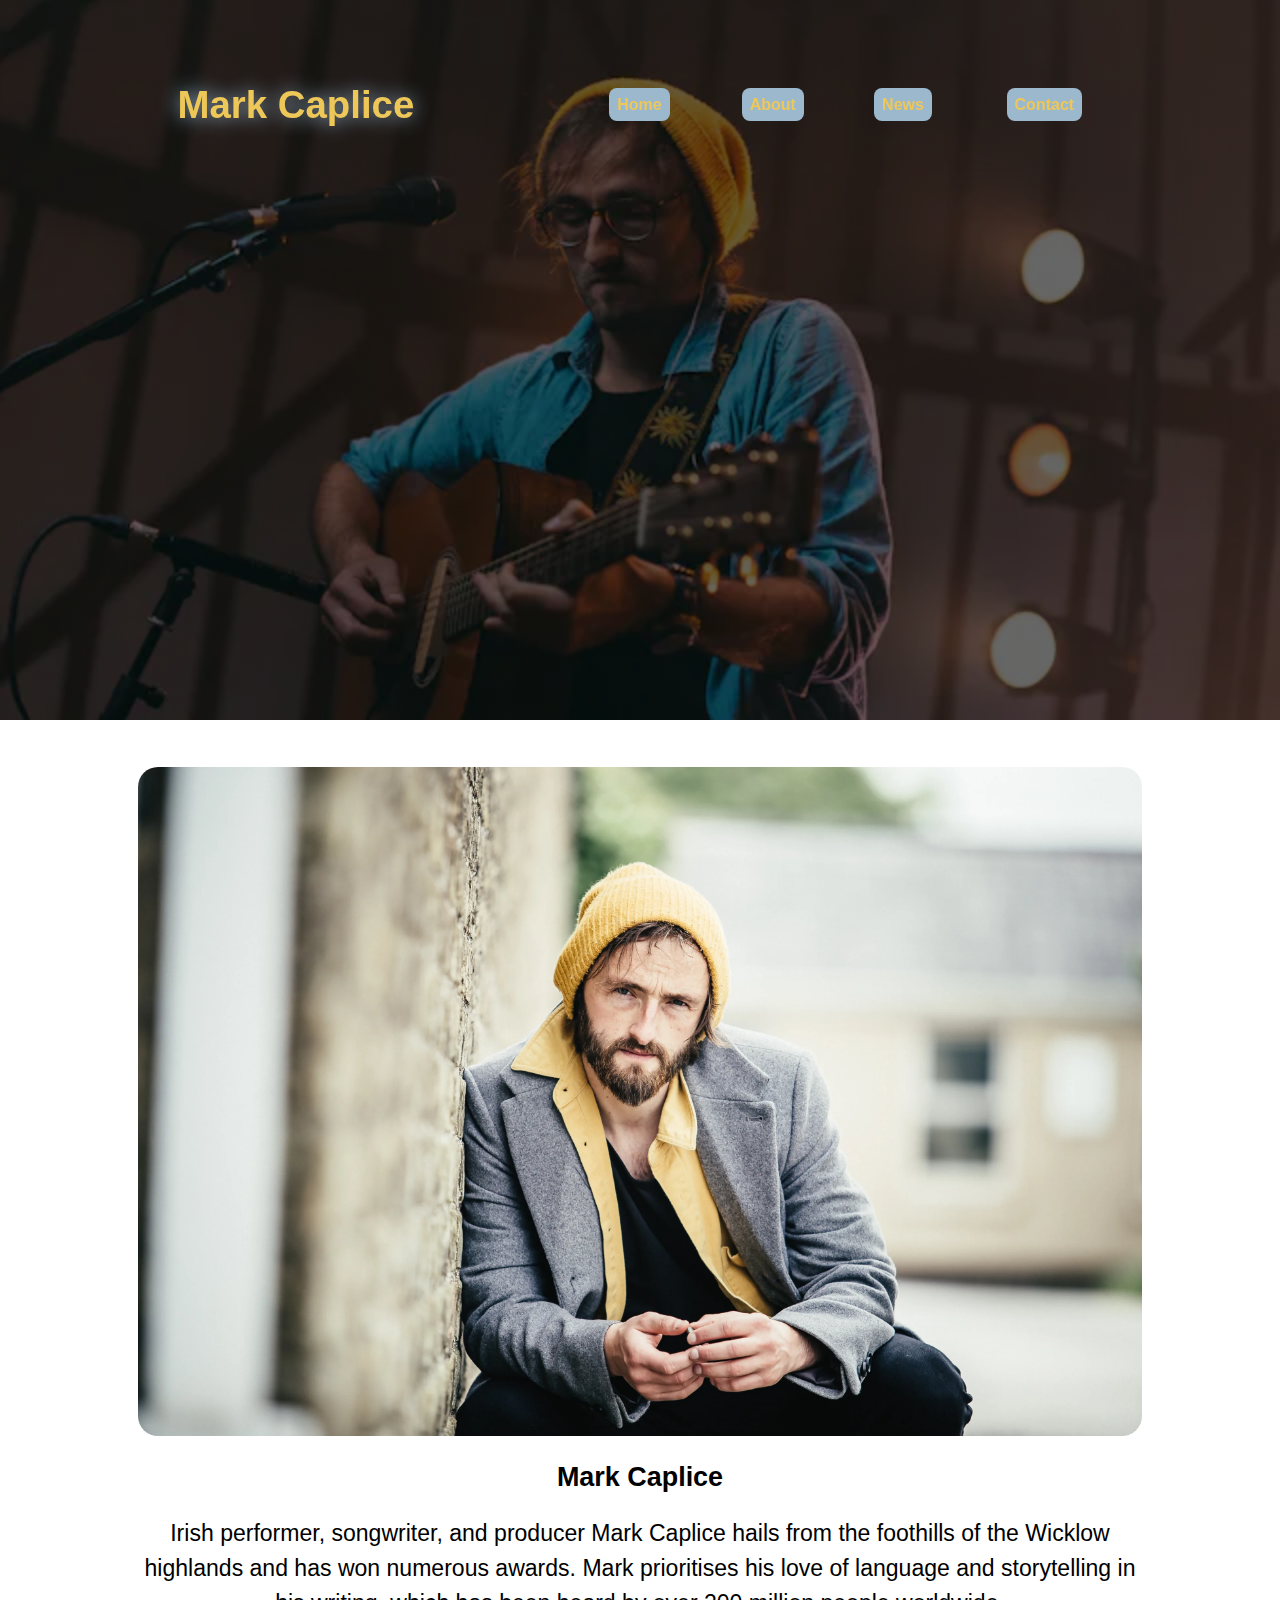
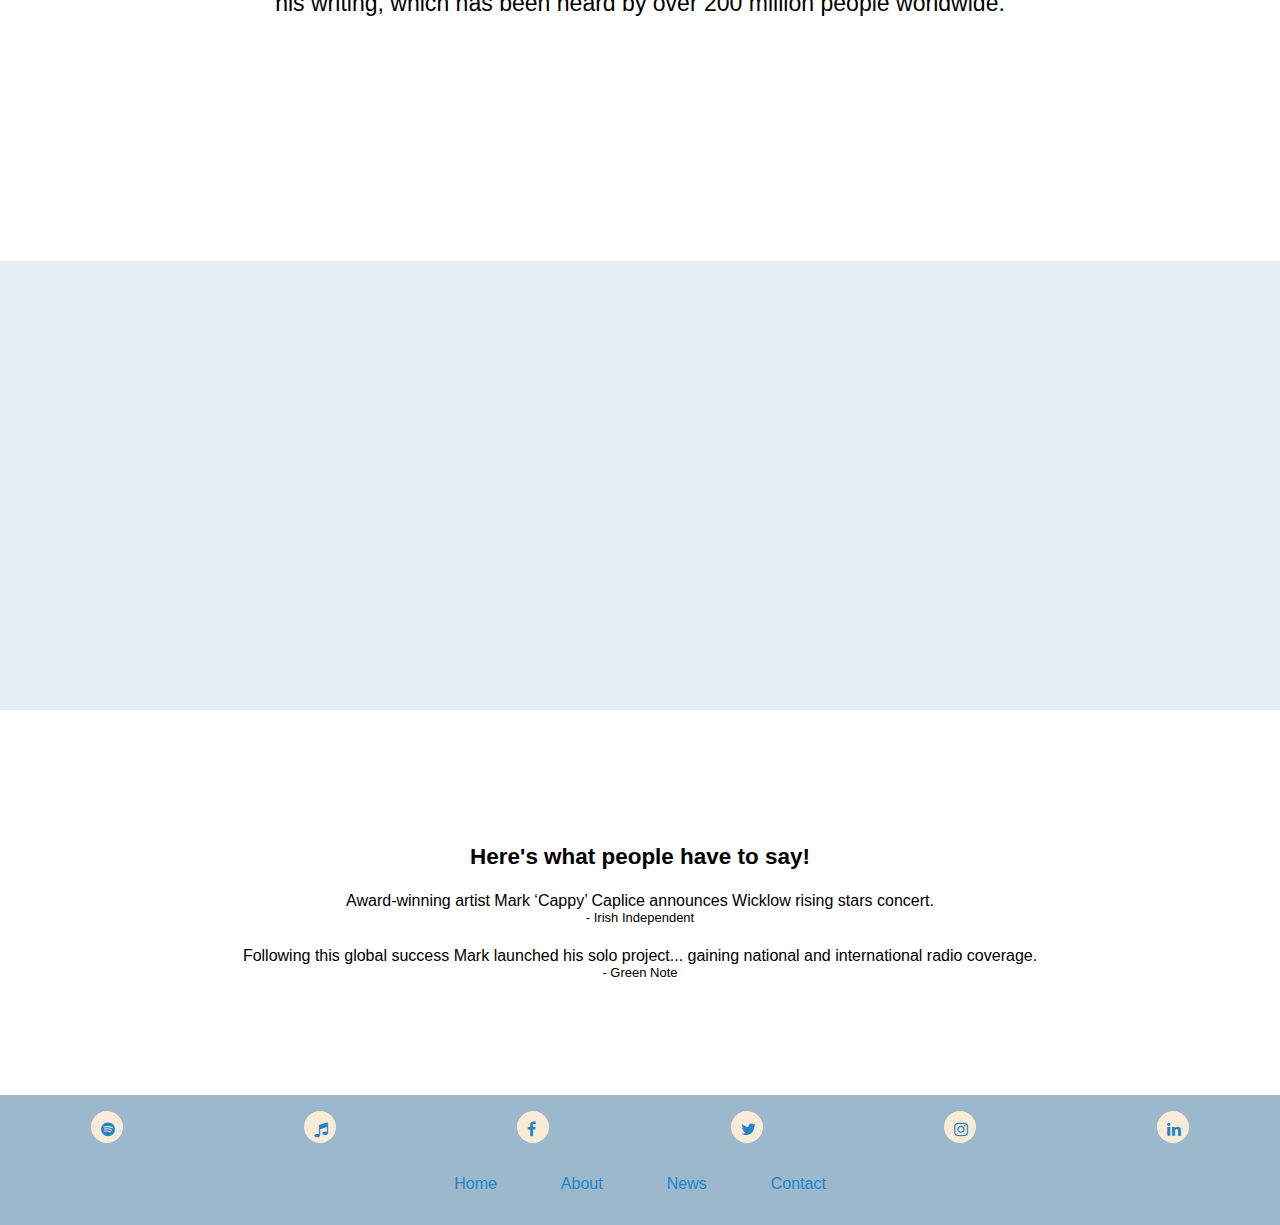
<file: index.html>
<!DOCTYPE html>
<html lang="en">

<head>
    <link rel="stylesheet" href="https://cdnjs.cloudflare.com/ajax/libs/font-awesome/4.7.0/css/font-awesome.min.css">
    <link rel="stylesheet" href="app.css">
    <meta charset="UTF-8">
    <meta name="viewport" content="width=device-width, initial-scale=1.0">
    <meta name="descripttion" content="Mark Caplice music profile page">
    <meta name="keywords" content="artist, singer, songwriter, Irish">
    <title>Mark Caplice</title>
</head>

<body>
    <header>
        <div class="index-hero">
            <nav>
                <h2><a href="index.html" class="logo">Mark Caplice</a></h2>
                <ul>
                    <li><a href="index.html">Home</a></li>
                    <li> <a href="about.html">About</a></li>
                    <li> <a href="news.html">News</a></li>
                    <li> <a href="contact.html">Contact</a></li>
                </ul>
            </nav>
        </div>
    </header>
    <br>
    <main>
        <section id="profile">
            <div class="profile-box">
                <img id="mark-profile" src="mark-profile.webp" alt="Picture of Mark 'Cappy' Caplice" width="3068px"
                    height="2045px">
            </div>
            <div class="profile-box">
                <h3>Mark Caplice</h3>
                <!-- Below has been taken from LinkedIn -->
                <p>Irish performer, songwriter, and producer Mark Caplice hails from the foothills of the Wicklow highlands and has won numerous awards. Mark prioritises his love of language and storytelling in his writing, which has been heard by over 200 million people worldwide.</p>
            </div>
        </section>
        <section id="youtubelink">
            <iframe src="https://www.youtube.com/embed/zprPvEXqWVQ?si=qPjKD5Fa5Tu0Um4z"
                title="YouTube video player" frameborder="0"
                allow="accelerometer; autoplay; clipboard-write; encrypted-media; gyroscope; picture-in-picture; web-share"
                allowfullscreen></iframe>
            <iframe src="https://www.youtube.com/embed/8EPxyEyfkF0?si=b8eJgNMQg-XeD7So"
                title="YouTube video player" frameborder="0"
                allow="accelerometer; autoplay; clipboard-write; encrypted-media; gyroscope; picture-in-picture; web-share"
                allowfullscreen></iframe>
        </section>
        <section id="testimonials">
            <h3>Here's what people have to say!</h3>
            <br>
            <blockquote
                cite="https://www.independent.ie/regionals/wicklow/west-wicklow-news/award-winning-artist-mark-cappy-caplice-announces-wicklow-rising-stars-concert/a1315617689.html">
                Award-winning artist Mark ‘Cappy’ Caplice announces Wicklow rising stars concert.</blockquote>
            <figcaption>
                - Irish Independent
            </figcaption>
            <br>
            <blockquote cite="https://www.greennote.co.uk/production/mark-caplice/">
                Following this global success Mark launched his solo project... gaining national and international radio
                coverage.
            </blockquote>
            <figcaption>
                - Green Note
            </figcaption>
        </section>
    </main>
    <footer>
        <div class="social-media">
            <a href="https://open.spotify.com/artist/2aELFwxlUlk9q7cUrXesnl" class="fa fa-spotify"></a>
            <a href="https://music.apple.com/us/artist/mark-caplice/1565742119" class="fa fa-music"></a>
            <a href="https://www.facebook.com/MarkCaplice.Music.ireland/" class="fa fa-facebook-f"></a>
            <a href="https://twitter.com/caplice_mark?lang=en" class="fa fa-twitter"></a>
            <a href="https://www.instagram.com/mark_caplice_music/?hl=en" class="fa fa-instagram"></a>
            <a href="https://www.linkedin.com/in/mark-caplice-476158a7/?originalSubdomain=ie" class="fa fa-linkedin"></a>
        </div>
       <div class="footer-nav">
        <ul>
            <li><a href="index.html">Home</a></li>
            <li> <a href="about.html">About</a></li>
            <li> <a href="news.html">News</a></li>
            <li> <a href="contact.html">Contact</a></li>
        </ul>
    </div>
    </footer>
</body>
</html>
</file>
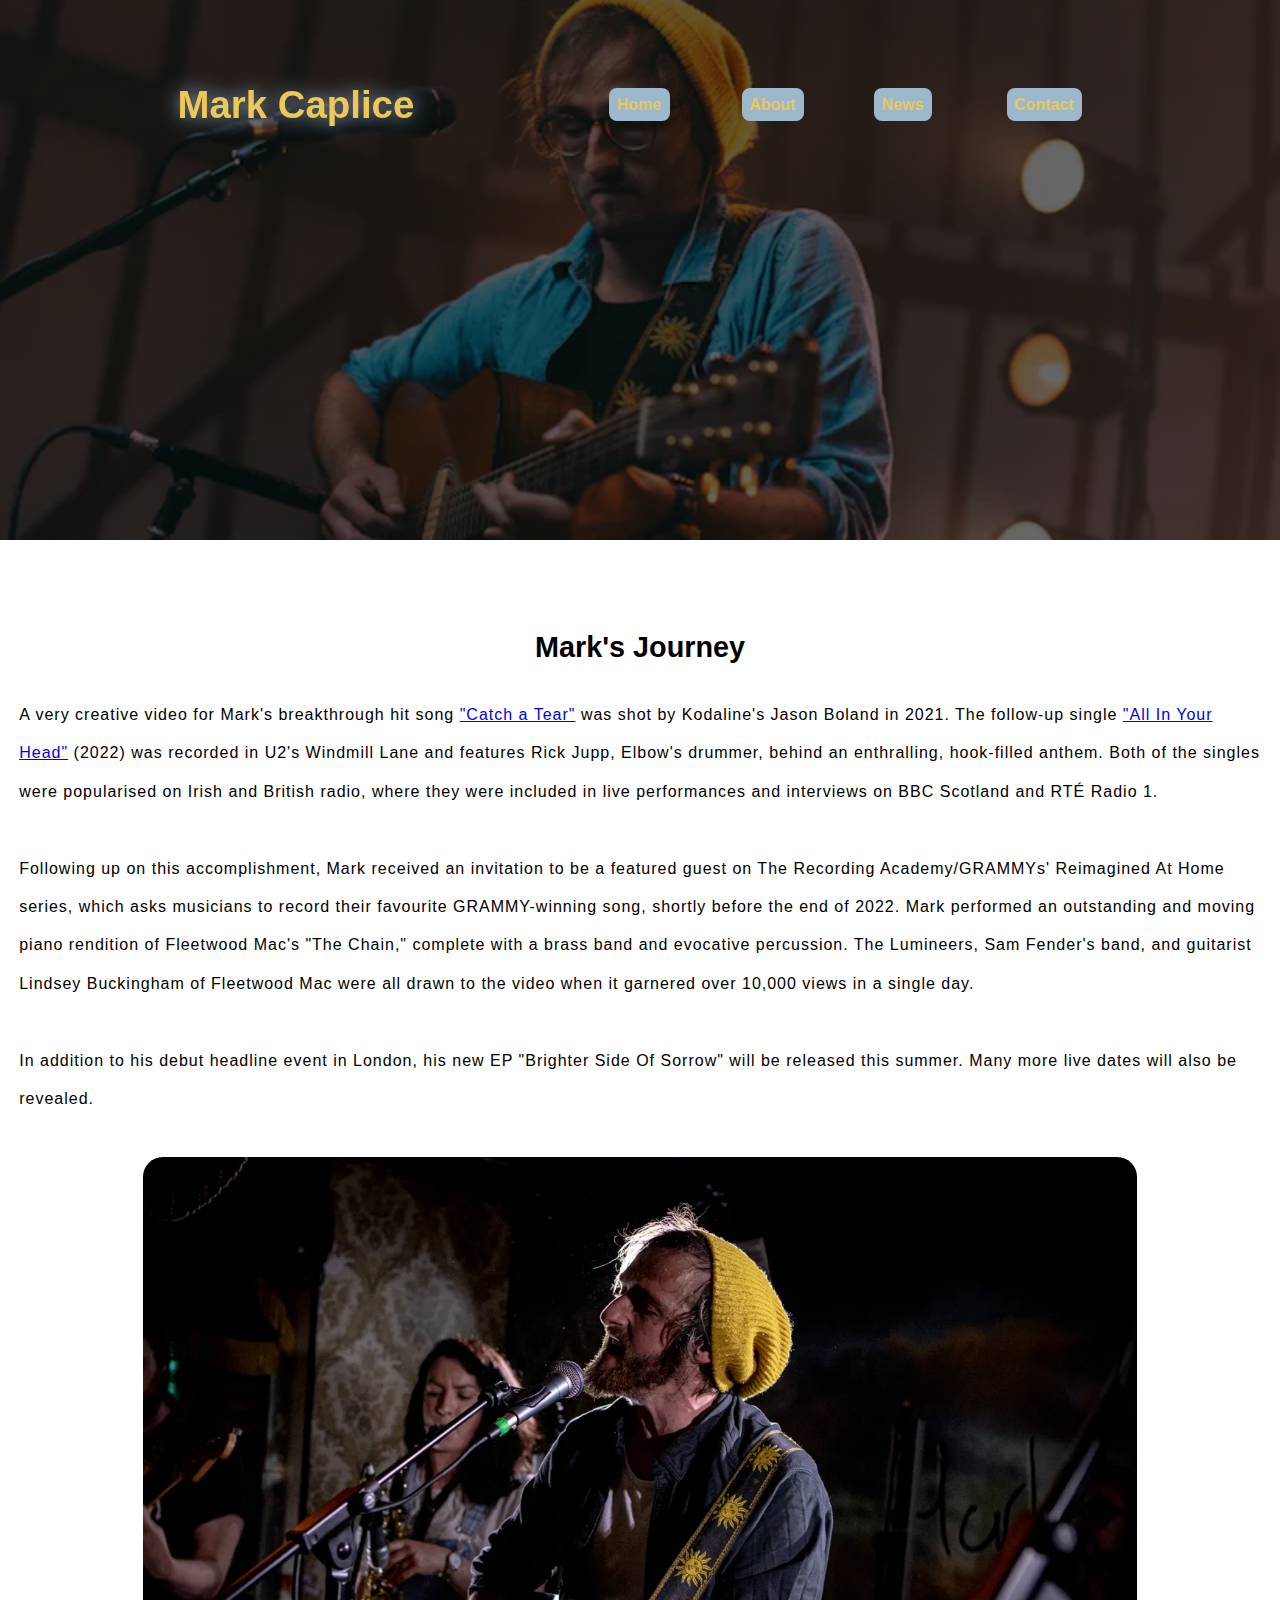
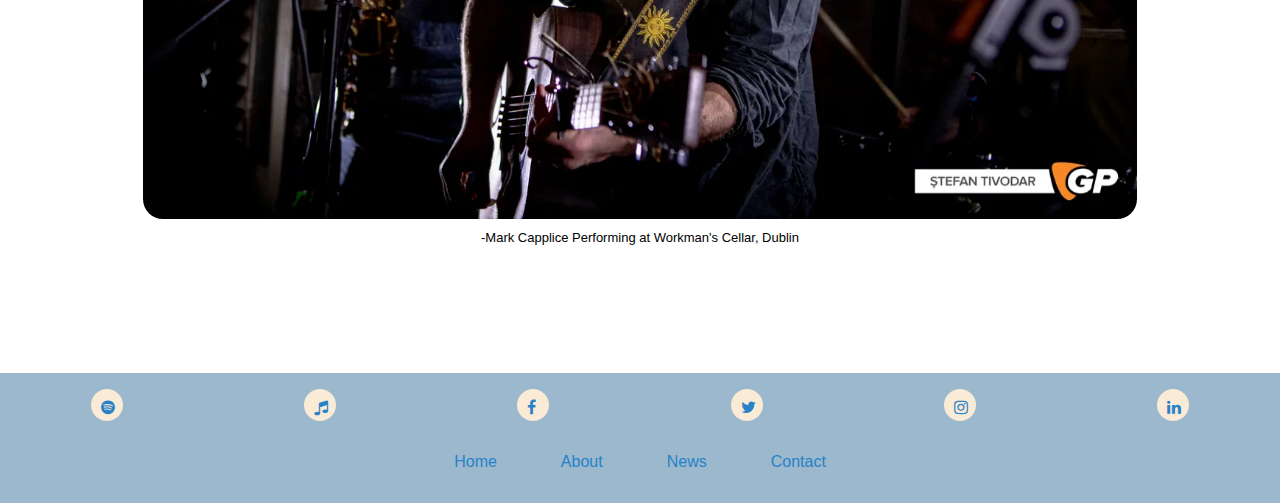
<file: about.html>
<!DOCTYPE html>
<html lang="en">

<head>
    <link rel="stylesheet" href="https://cdnjs.cloudflare.com/ajax/libs/font-awesome/4.7.0/css/font-awesome.min.css">
    <link rel="stylesheet" href="app.css">
    <meta charset="UTF-8">
    <meta name="viewport" content="width=device-width, initial-scale=1.0">
    <meta name="descripttion" content="Mark Caplice music about page">
    <meta name="keywords" content="artist, singer, songwriter, Irish">
    <title>About Page</title>
</head>

<body>
    <header>
        <div class="hero">
            <nav>
                <h2><a href="index.html" class="logo">Mark Caplice</a></h2>
                <ul>
                    <li><a href="index.html">Home</a></li>
                    <li> <a href="about.html">About</a></li>
                    <li> <a href="news.html">News</a></li>
                    <li> <a href="contact.html">Contact</a></li>
                </ul>
            </nav>
        </div>
    </header>
    <main>
        <section class="intro">
            <h2>Mark's Journey</h2>
            <p class="artist">
                A very creative video for Mark's breakthrough hit song <a href="https://www.youtube.com/watch?v=I4LJPJ5S7ls">"Catch a Tear"</a> was shot by Kodaline's Jason Boland in 2021. The follow-up single <a href="https://www.youtube.com/watch?v=zprPvEXqWVQ">"All In Your Head"</a> (2022) was recorded in U2's Windmill Lane and features Rick Jupp, Elbow's drummer, behind an enthralling, hook-filled anthem. Both of the singles were popularised on Irish and British radio, where they were included in live performances and interviews on BBC Scotland and RTÉ Radio 1.
            </p>
            <br>
            <p class="artist">
                Following up on this accomplishment, Mark received an invitation to be a featured guest on The Recording Academy/GRAMMYs' Reimagined At Home series, which asks musicians to record their favourite GRAMMY-winning song, shortly before the end of 2022. Mark performed an outstanding and moving piano rendition of Fleetwood Mac's "The Chain," complete with a brass band and evocative percussion. The Lumineers, Sam Fender's band, and guitarist Lindsey Buckingham of Fleetwood Mac were all drawn to the video when it garnered over 10,000 views in a single day.
            </p>
            <br>
            <p class="artist">
                In addition to his debut headline event in London, his new EP "Brighter Side Of Sorrow" will be released this summer. Many more live dates will also be revealed.
            </p>
            <br>
            <img id="about-image" src="Mark-Caplice-Workmans-Cellar-15-May-2022-Stefan-Tivodar-2896.jpg.webp"
                alt="Mark on stage">
            <figcaption>-Mark Capplice Performing at Workman's Cellar, Dublin</figcaption>
        </section>
    </main>
    <footer>
        <div class="social-media">
            <a href="https://open.spotify.com/artist/2aELFwxlUlk9q7cUrXesnl" class="fa fa-spotify"></a>
            <a href="https://music.apple.com/us/artist/mark-caplice/1565742119" class="fa fa-music"></a>
            <a href="https://www.facebook.com/MarkCaplice.Music.ireland/" class="fa fa-facebook-f"></a>
            <a href="https://twitter.com/caplice_mark?lang=en" class="fa fa-twitter"></a>
            <a href="https://www.instagram.com/mark_caplice_music/?hl=en" class="fa fa-instagram"></a>
            <a href="https://www.linkedin.com/in/mark-caplice-476158a7/?originalSubdomain=ie" class="fa fa-linkedin"></a>
        </div>
       <div class="footer-nav">
        <ul>
            <li><a href="index.html">Home</a></li>
            <li> <a href="about.html">About</a></li>
            <li> <a href="news.html">News</a></li>
            <li> <a href="contact.html">Contact</a></li>
        </ul>
    </div>
    </footer>
</body>

</html>
</file>
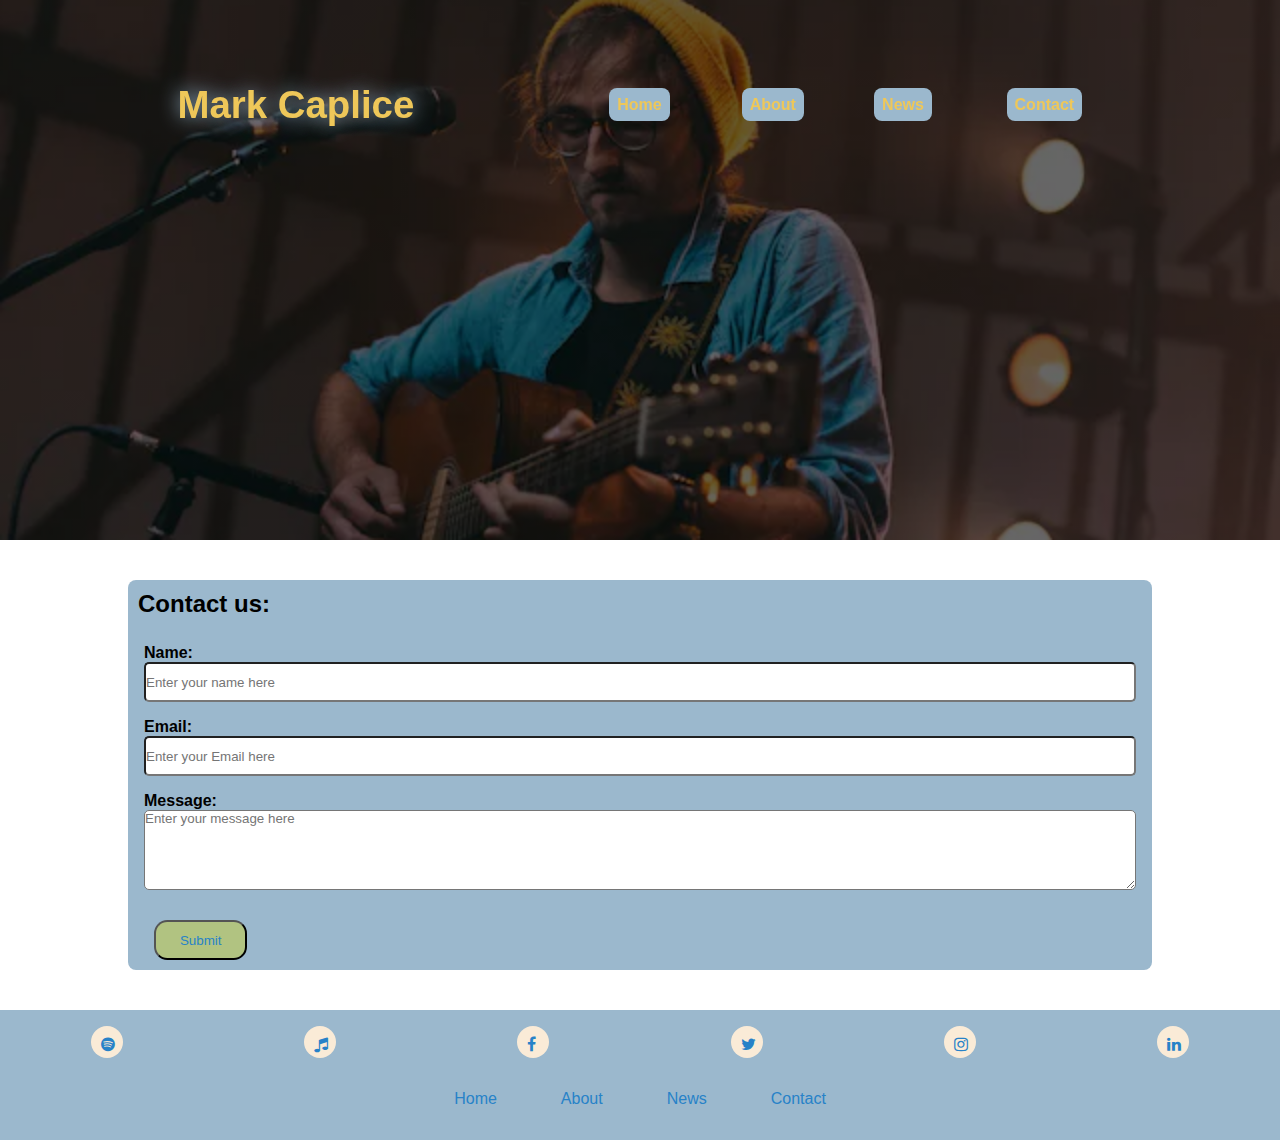
<file: contact.html>
<!DOCTYPE html>
<html lang="en">

<head>
    <link rel="stylesheet" href="https://cdnjs.cloudflare.com/ajax/libs/font-awesome/4.7.0/css/font-awesome.min.css">
    <link rel="stylesheet" href="app.css">
    <meta charset="UTF-8">
    <meta name="viewport" content="width=device-width, initial-scale=1.0">
    <meta name="descripttion" content="Mark Caplice music contact page">
    <meta name="keywords" content="artist, singer, songwriter, Irish">
    <title>Contact Page</title>
</head>

<body>
    <header>
        <div class="hero">
            <nav>
                <h2><a href="index.html" class="logo">Mark Caplice</a></h2>
                <ul>
                    <li><a href="index.html">Home</a></li>
                    <li> <a href="about.html">About</a></li>
                    <li> <a href="news.html">News</a></li>
                    <li> <a href="contact.html">Contact</a></li>
                </ul>
            </nav>
        
        </div>
    </header>

    <div class="container">
        <h2>Contact us:</h2>
        <form action="mailto:markcaplice@gmail.com" method="post" enctype="text/plain">
            <div class="form">
                <label for="name">Name:</label>
                <input type="text" id="name" name="name" placeholder="Enter your name here" required>
            </div>
            <div class="form">
                <label for="email">Email:</label>
                <input type="email" id="email" name="email" placeholder="Enter your Email here" required>
            </div>
            <div class="form">
                <label for="message">Message:</label>
                <textarea type="text" id="message" name="message" placeholder="Enter your message here"></textarea>
            </div>
            <div class="form">
                <button type="submit">Submit</button>
            </div>
    </div>
    </form>
    <footer>
        <div class="social-media">
            <a href="https://open.spotify.com/artist/2aELFwxlUlk9q7cUrXesnl" class="fa fa-spotify"></a>
            <a href="https://music.apple.com/us/artist/mark-caplice/1565742119" class="fa fa-music"></a>
            <a href="https://www.facebook.com/MarkCaplice.Music.ireland/" class="fa fa-facebook-f"></a>
            <a href="https://twitter.com/caplice_mark?lang=en" class="fa fa-twitter"></a>
            <a href="https://www.instagram.com/mark_caplice_music/?hl=en" class="fa fa-instagram"></a>
            <a href="https://www.linkedin.com/in/mark-caplice-476158a7/?originalSubdomain=ie" class="fa fa-linkedin"></a>
        </div>
       <div class="footer-nav">
        <ul>
            <li><a href="index.html">Home</a></li>
            <li> <a href="about.html">About</a></li>
            <li> <a href="news.html">News</a></li>
            <li> <a href="contact.html">Contact</a></li>
        </ul>
    </div>
    </footer>
</body>

</html>
</file>
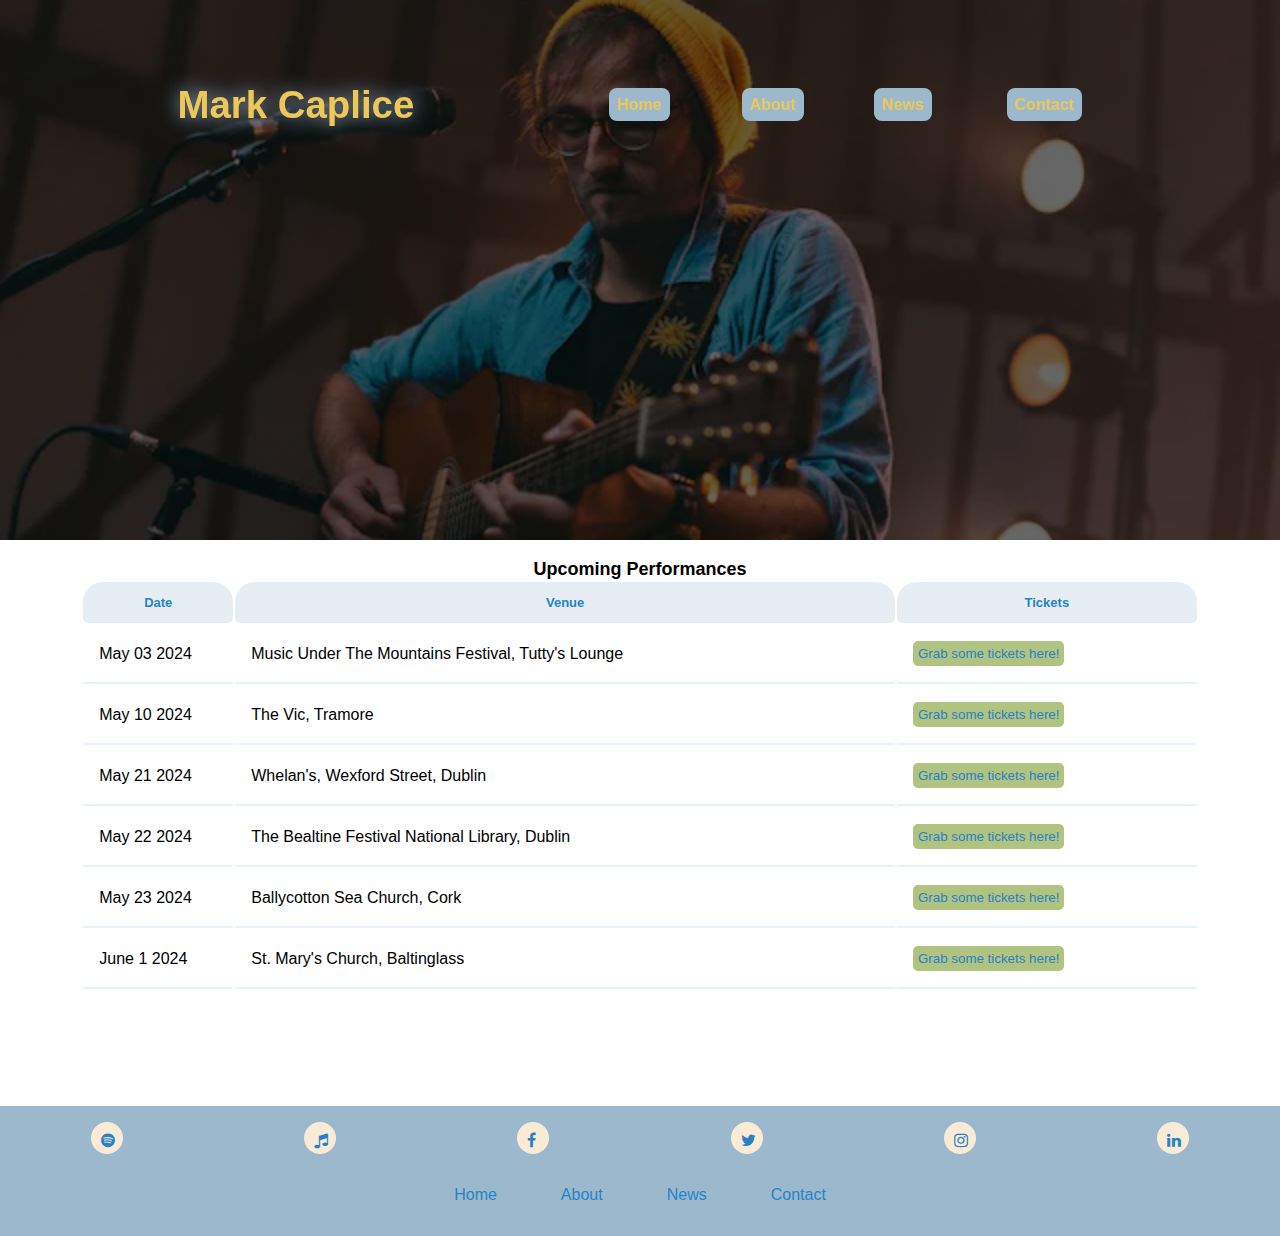
<file: news.html>
<!DOCTYPE html>
<html lang="en">

<head>
    <link rel="stylesheet" href="https://cdnjs.cloudflare.com/ajax/libs/font-awesome/4.7.0/css/font-awesome.min.css">
    <link rel="stylesheet" href="app.css">
    <meta charset="UTF-8">
    <meta name="viewport" content="width=device-width, initial-scale=1.0">
    <meta name="descripttion" content="Mark Caplice music news and updates page">
    <meta name="keywords" content="artist, singer, songwriter, Irish">
    <title>News Page</title>
</head>

<body>
    <header>
        <div class="hero">
            <nav>
                <h2><a href="index.html" class="logo">Mark Caplice</a></h2>
                <ul>
                    <li><a href="index.html">Home</a></li>
                    <li> <a href="about.html">About</a></li>
                    <li> <a href="news.html">News</a></li>
                    <li> <a href="contact.html">Contact</a></li>
                </ul>
            </nav>
        </div>
    </header>
    <section>
        <table>
            <caption>Upcoming Performances</caption>
            <tr>
                <th id="date-column" >Date</th>
                <th id="venue-column">Venue</th>
                <th>Tickets</th>
            </tr>
            <tr>
                <td>May 03 2024</td>
                <td>Music Under The Mountains Festival, Tutty's Lounge</td>
                <td><button><a href="https://www.eventbrite.ie/e/leslie-dowdall-mark-caplice-live-in-tuttys-tickets-871859313677?aff=oddtdtcreator">Grab some tickets here!</a></button></td>
            </tr>
            <tr>
                <td>May 10 2024</td>
                <td>The Vic, Tramore</td>
                <td><button><a href="https://www.eventbrite.com/d/ireland--waterford/the-vic-tramore/">Grab some tickets here!</a></button></td>
            </tr>
            <tr>
                <td>May 21 2024</td>
                <td>Whelan's, Wexford Street, Dublin</td>
                <td><button><a href="https://mcd.ie/artists/mark-caplice-leslie-dowdall">Grab some tickets here!</a></button></td>
            </tr>
            <tr>
                <td>May 22 2024</td>
                <td>The Bealtine Festival National Library, Dublin</td>
                <td><button><a href="https://bealtaine.ie">Grab some tickets here!</a></button></td>
            </tr>
            <tr>
                <td>May 23 2024</td>
                <td>Ballycotton Sea Church, Cork</td>
                <td><button><a href="https://seachurch.ie/event/leslie-dowdall-and-mark-caplice/">Grab some tickets here!</a></button></td>
            </tr>
            <tr>
                <td>June 1 2024</td>
                <td>St. Mary's Church, Baltinglass</td>
                <td><button><a href="https://tickets.openstage.live/boxOffice/MarkCaplice/StMarysChurchBaltinglassWicklow">Grab some tickets here!</a></button></td>
            </tr>
        </table>
    </section>
    <footer>
        <div class="social-media">
            <a href="https://open.spotify.com/artist/2aELFwxlUlk9q7cUrXesnl" class="fa fa-spotify"></a>
            <a href="https://music.apple.com/us/artist/mark-caplice/1565742119" class="fa fa-music"></a>
            <a href="https://www.facebook.com/MarkCaplice.Music.ireland/" class="fa fa-facebook-f"></a>
            <a href="https://twitter.com/caplice_mark?lang=en" class="fa fa-twitter"></a>
            <a href="https://www.instagram.com/mark_caplice_music/?hl=en" class="fa fa-instagram"></a>
            <a href="https://www.linkedin.com/in/mark-caplice-476158a7/?originalSubdomain=ie" class="fa fa-linkedin"></a>
        </div>
       <div class="footer-nav">
        <ul>
            <li><a href="index.html">Home</a></li>
            <li> <a href="about.html">About</a></li>
            <li> <a href="news.html">News</a></li>
            <li> <a href="contact.html">Contact</a></li>
        </ul>
    </div>
    </footer>
</body>

</html>
</file>
<file: app.css>
* {
    padding: 0;
    margin: 0;
    box-sizing: border-box;
    font-family: 'Josefin Sans', sans-serif;
}

.index-hero {
    height: 80vh;
    width: 100%;
    background-image: linear-gradient(rgba(0, 0, 0, 0.6), rgba(0, 0, 0, 0.6)), url(stage.jpg.webp);
    background-size: cover;
    background-position: center;
}

nav {
    display: flex;
    align-items: center;
    justify-content: space-around;
    padding-top: 4em;
    padding-left: 6em;
    padding-right: 6em;
    align-items: center;
    position: fixed;
    width: 100%;
}

.logo {
    color: #EEC759;
    font-size: 3vw;
    text-shadow: 0 0 20px #9BB8CD;
    text-decoration: none;
}

.logo:hover {
    color: #9BB8CD;
    transition: 0.5s;
    cursor: pointer;
}

nav ul li {
    list-style-type: none;
    display: inline-block;
    padding: 2em 2em;
    width: 10vw;
}

nav ul li a {
    color: #EEC759;
    text-decoration: none;
    font-weight: bold;
    background-color: #9BB8CD;
    padding: 8px;
    border-radius: 8px;
}

nav ul li a:hover {
    color: #2782c8;
    box-shadow: 4px 4px 8px black;
    /* font-size: 1.01em; */
    transition: 0.5s;
}

section {
    padding-top: 6em;
    padding-bottom: 6em;
    padding-left: 6em;
    padding-right: 6em;
    font-size: larger;
}

#youtubelink {
    margin-top: 6em;
    margin-bottom: 6em;
    display: flex;
    justify-content: space-between;
    background-color: #9bb8cd3f;
    display: flex;
    flex-wrap: wrap;
    justify-content: space-around;
    align-content: space-around;
}

iframe {
    width: 560px;
    height: 315px;
}

iframe {
    padding: 10px;
}

#profile {
    display: flex;
}

.profile-box {
    padding: 10px;
    width: 50%;
    text-align: center;
    font-size: larger;
}

.profile-box p {
    margin-top: 2em;
    line-height: 3em;
    word-spacing: normal;
}

#mark-profile {
    width: 100%;
    height: auto;
    border-radius: 20px;
}

#testimonials {
    display: flex;
    flex-direction: column;
    align-content: center;
    align-items: center;
}


.hero {
    height: 60vh;
    width: 100%;
    background-image: linear-gradient(rgba(0, 0, 0, 0.6), rgba(0, 0, 0, 0.6)), url(stage.jpg.webp);
    background-size: cover;
    background-position: center;
}

.intro {
    display: flex;
    flex-direction: column;
    align-items: center;
    margin-top: 2em;
    line-height: 2em;
}

#about-image {
    width: 80%;
    border-radius: 20px;
}

.artist {
    letter-spacing: 1.5px;
}

.intro h2 {
    padding: 30px;
}

.container {
    max-width: 40vw;
    margin: 40px auto;
    border-radius: 8px;
    background-color: #9BB8CD;
}

.container h2 {
    padding: 10px;
}

.form {
    margin: 1em;
}

.form label {
    display: block;
    font-size: 1em;
    font-weight: bold;
}

.form input,
.form textarea {
    border-radius: 5px;
    width: 100%;
}

.form input {
    height: 3em;
}

.form textarea {
    height: 6em;
}

.form button {
    padding: 5px;
    margin: 10px;
    height: 3em;
    width: 7em;
    background-color: #B1C381;
    color: #2782c8;
    border-radius: 1em;
}

.form button:hover {
    cursor: pointer;
    box-shadow: 1px 1px 8px black;
    background-color: #b1c3819b;
    transition: 0.5s;
}

caption {
    font-size: 2em;
    font-weight: bolder;
}

table {
    margin: auto;
    width: 90%;
}


th {
    font-weight: bold;
    font-size: 1.5em;
    padding: 1.5em;
    background-color: #9bb8cd3c;
    border-radius: 20px 20px 5px 5px;
    color: #2782c8;
    width: auto;
}

td {
    font-size: 1em;
    padding: 2em;
    border-bottom: 2px solid #2782c81a;
}

td button a {
    text-decoration: none;
    color: #2782c8;
}

td button {
    background-color: #B1C381;
    border-radius: 5px;
    padding: 5px;
    border: 2px;
}

td button:hover {
    background-color: #b1c3819b;
    box-shadow: 5px 5px 10px;
    transition: 0.5s;
}

footer {
    background-color: #9BB8CD;
}

.social-media {
    display: flex;
    justify-content: space-around;
}

.social-media a {
    color: #2782c8;
    background-color: antiquewhite;
    height: 5em;
    width: 5em;
    border-radius: 50%;
    margin-top: 2em;
}

.social-media a:hover {
    color: #0389ef;
    background-color: rgba(248, 242, 236);
}

.footer-nav {
    display: flex;
    justify-content: center;
}

.footer-nav a {
    color: antiquewhite;
    display: inline-block;
}

.footer-nav li a {
    color: #2782c8;
}

.footer-nav li a:hover {
    color: #EEC759;
}

.social-media a,
.footer-nav a {
    text-decoration: none;
    size: 2em;
    padding: 2em;
}

.footer-nav ul {
    width: 70%;
    display: flex;
    flex-direction: row;
    justify-content: center;
    list-style-type: none;
}

@media (max-width: 1280px) {
    #profile {
        display: flex;
        flex-direction: column;
        padding-left: 0;
        padding-right: 0;
    }


    .profile-box {
        margin: auto;
        width: 80vw;
    }

    .profile-box p {
        margin-top: 1em;
        line-height: 1.5em;
    }

    #date-column {
        padding: 0px;
        width: 150px;
    }

    th {
        font-size: small;
        padding: 1em;
    }

    td {
        font-size: smaller;
        padding: 1em;
    }

    section {
        padding-left: 1em;
        padding-right: 1em;
    }

    blockquote {
        padding-left: 2em;
        padding-right: 2em;
        font-size: medium;
    }

    .social-media a {
        color: #2782c8;
        background-color: antiquewhite;
        height: 2em;
        width: 2em;
        border-radius: 50%;
        margin-top: 1em;
        padding: 10px;
    }

    .social-media a:hover {
        color: #0389ef;
        background-color: rgb(248, 242, 236);
    }

    .footer-nav {
        font-size: medium;
    }

    .artist {
        letter-spacing: 1px;
        font-size: medium;
    }

    section {
        padding-top: 1em;
    }

    figcaption {
        font-size: small;
    }

    caption {
        font-size: large;
    }

    .container {
        max-width: 80vw;
    }
}
    @media (max-width: 620px) {
        .logo {
            color: #EEC759;
            font-size: 3vw;
            text-shadow: 0 0 20px #9BB8CD;
            text-decoration: none;
        }

        nav ul li a {
            font-size: 10px;
            padding: 3px;
            border-radius: 5px;
        }

        nav {
            flex-direction: column;
            padding: 1em;
        }

        iframe {
            width: 280px;
            height: 157px;
        }

        blockquote {
            padding-left: 2em;
            padding-right: 2em;
            font-size: small;
        }

        .footer-nav {
            font-size: small;
            padding: 0.5em;
        }

        .artist {
            letter-spacing: 1px;
            line-height: 1.5em;
            font-size: x-small;
        }

        figcaption {
            font-size: x-small;
        }

        section h2 {
            font-size: medium;
        }

        caption {
            font-size: medium;
        }

        tr {
            font-size: xx-small;
        }

        #date-column {
            width: 20%;
        }
    }
</file>
